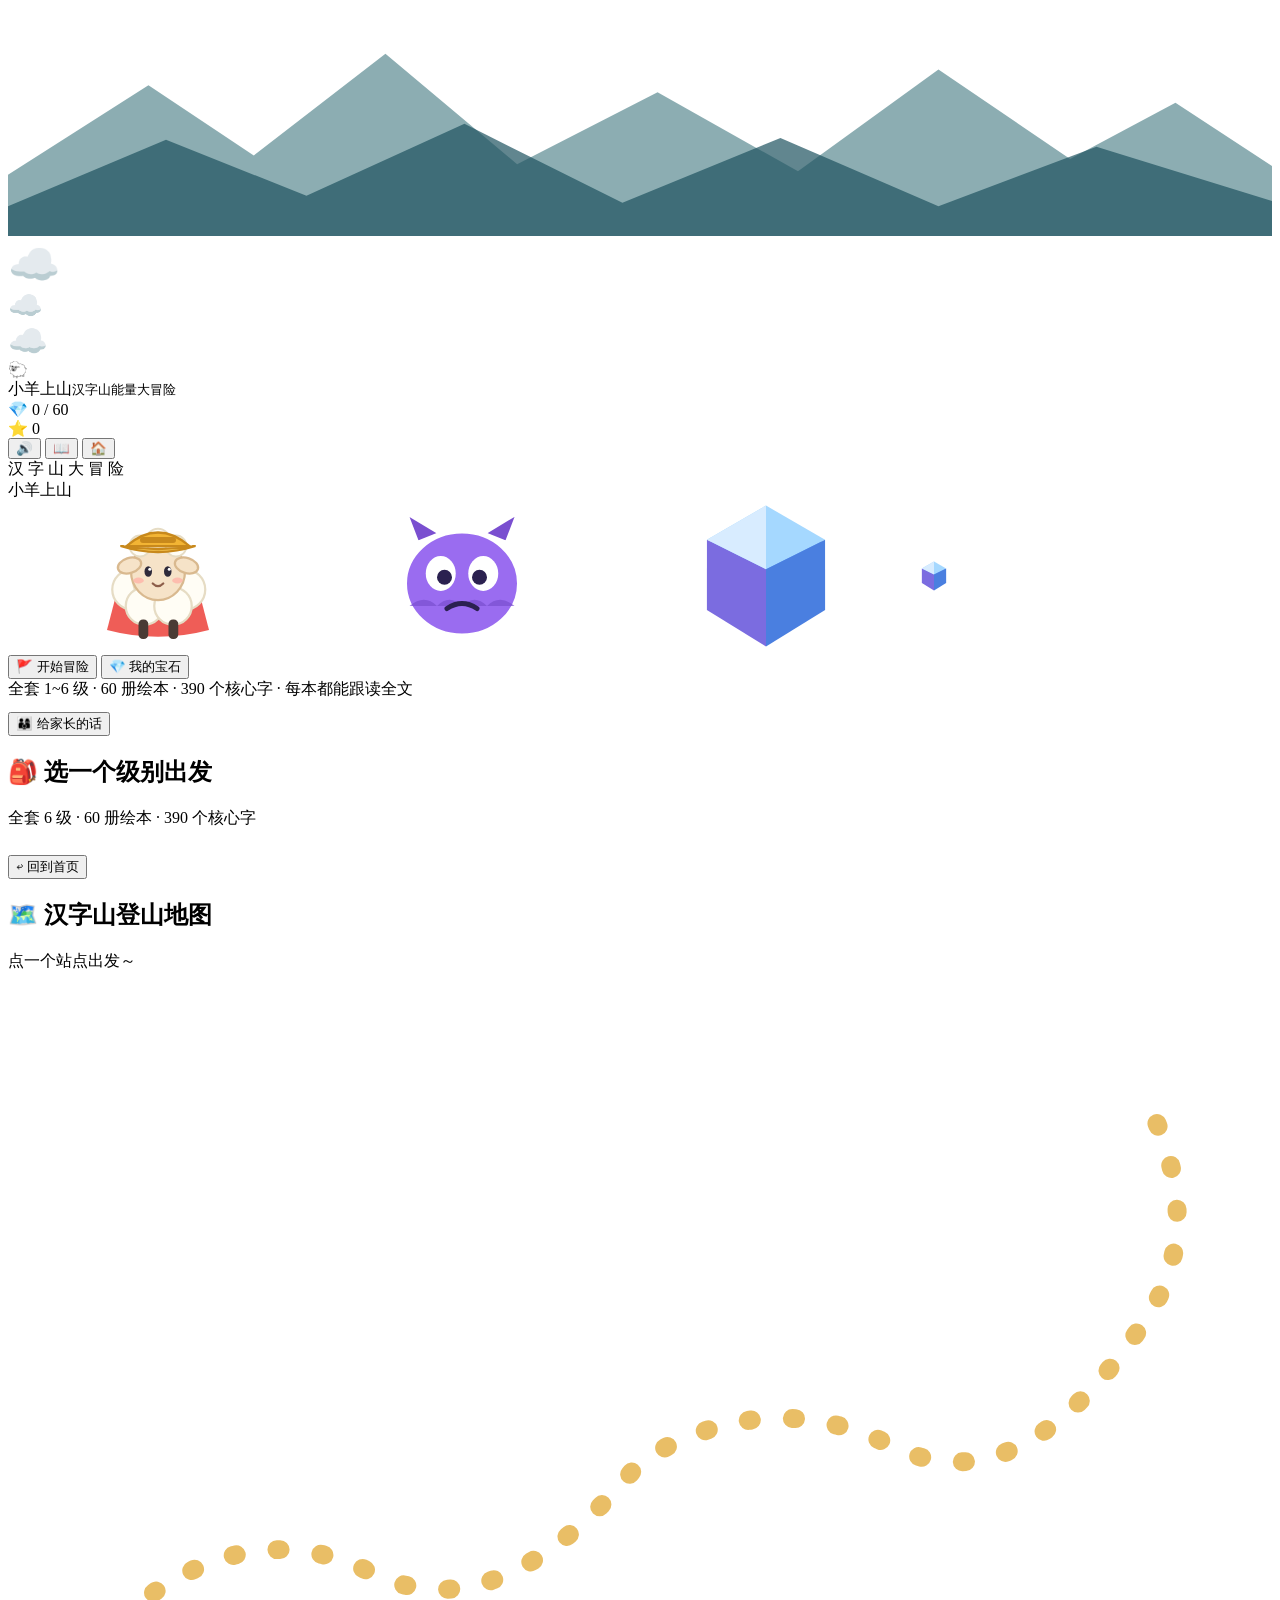
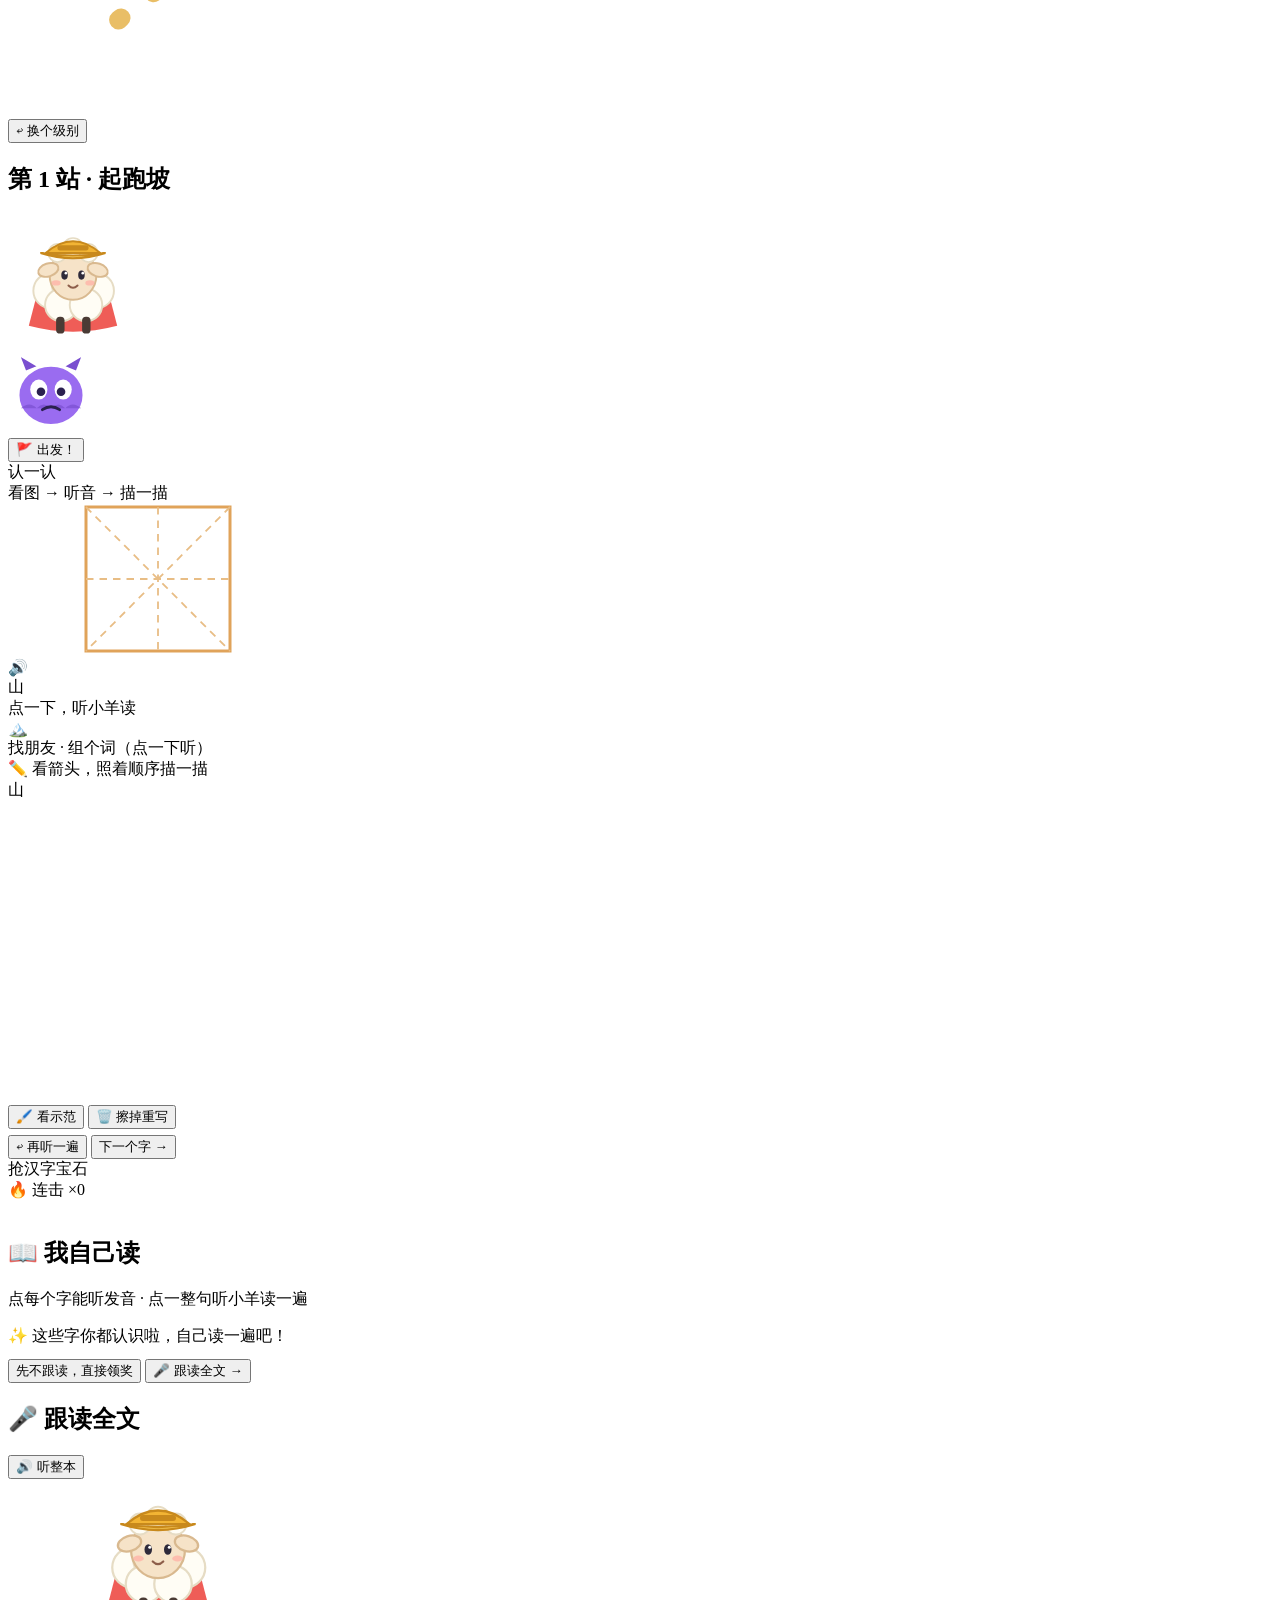
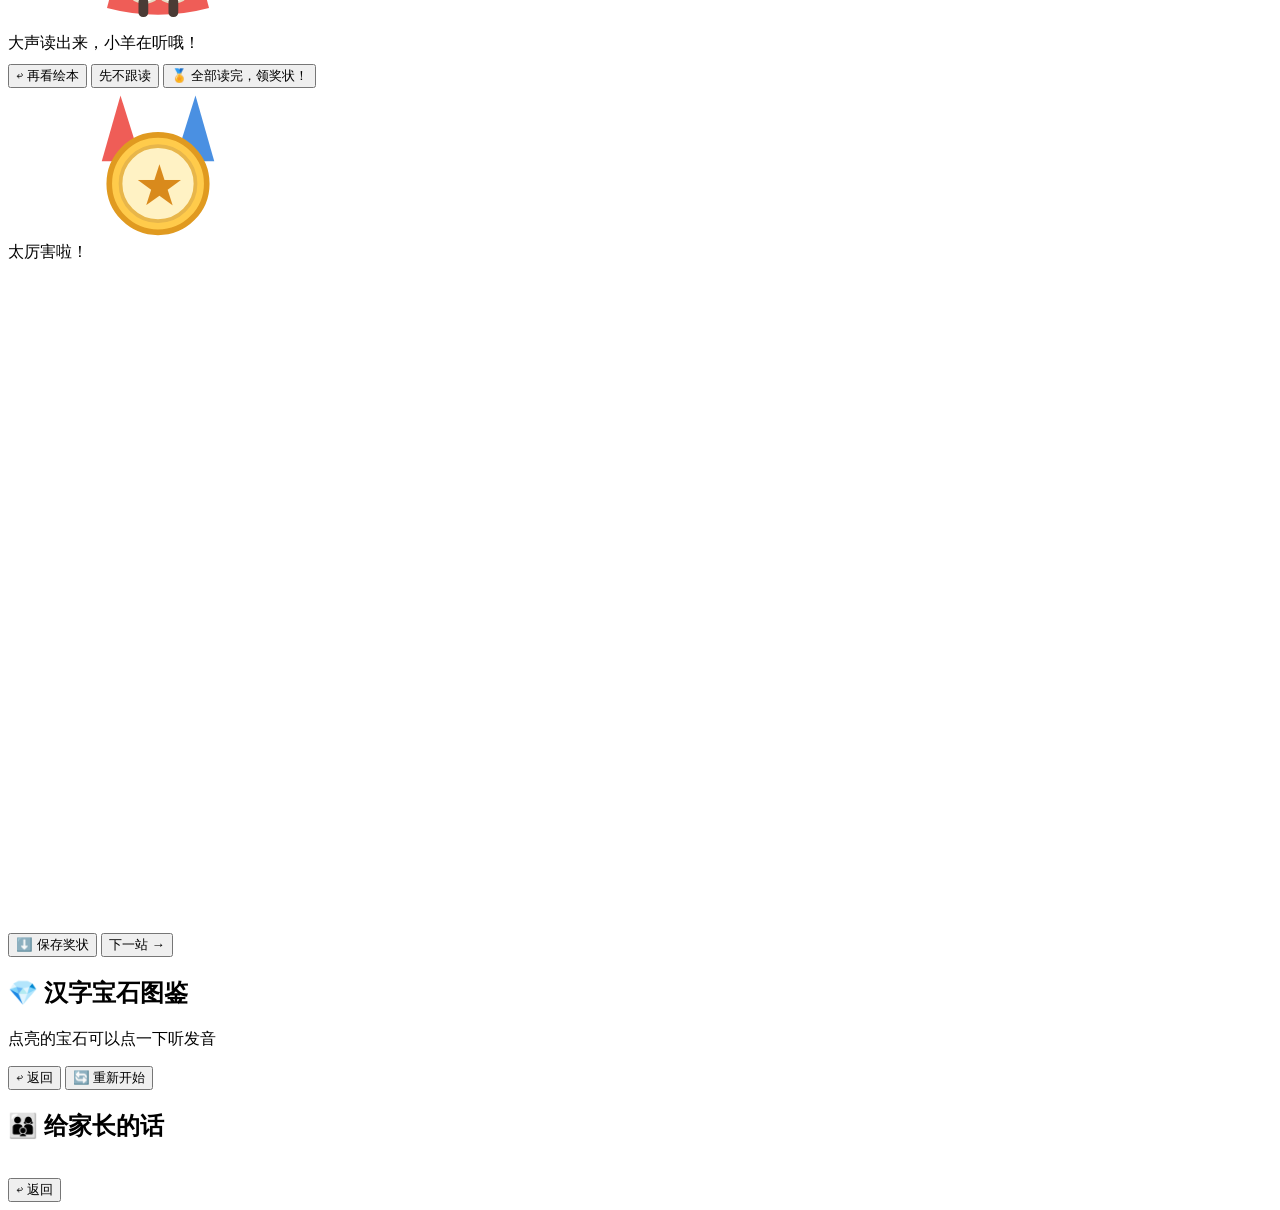
<file: src/shell.html>
<!DOCTYPE html>
<html lang="zh-CN">
<head>
<meta charset="UTF-8">
<meta name="viewport" content="width=device-width,initial-scale=1,maximum-scale=1,user-scalable=no,viewport-fit=cover">
<meta name="theme-color" content="#2a3b7d">
<title>小羊上山 · 汉字山能量大冒险</title>
<style>/*CSS*/</style>
</head>
<body>
<!-- ===== 可复用的手绘角色 ===== -->
<svg width="0" height="0" style="position:absolute" aria-hidden="true">
  <defs>
    <symbol id="ic-sheep" viewBox="0 0 200 200">
      <!-- 披风 -->
      <path d="M46 118 Q100 98 154 118 L168 172 Q100 190 32 172 Z" fill="#ef5d57"/>
      <path d="M46 118 Q100 98 154 118 L158 132 Q100 114 42 132 Z" fill="#ff7c6b"/>
      <!-- 身体云朵 -->
      <g fill="#fffdf5" stroke="#e6dcc4" stroke-width="3">
        <circle cx="66" cy="118" r="27"/><circle cx="100" cy="106" r="33"/>
        <circle cx="136" cy="118" r="27"/><circle cx="82" cy="140" r="25"/><circle cx="120" cy="140" r="25"/>
      </g>
      <!-- 腿 -->
      <rect x="74" y="158" width="13" height="26" rx="6" fill="#4a3b35"/>
      <rect x="114" y="158" width="13" height="26" rx="6" fill="#4a3b35"/>
      <!-- 脸 -->
      <ellipse cx="100" cy="94" rx="36" ry="38" fill="#f6e3c8" stroke="#d9b98f" stroke-width="3"/>
      <!-- 耳朵 -->
      <ellipse cx="62" cy="86" rx="16" ry="10" fill="#f6e3c8" stroke="#d9b98f" stroke-width="3" transform="rotate(-18 62 86)"/>
      <ellipse cx="138" cy="86" rx="16" ry="10" fill="#f6e3c8" stroke="#d9b98f" stroke-width="3" transform="rotate(18 138 86)"/>
      <!-- 卷毛 -->
      <g fill="#fffdf5" stroke="#e6dcc4" stroke-width="2.5">
        <circle cx="76" cy="60" r="14"/><circle cx="100" cy="53" r="16"/><circle cx="124" cy="60" r="14"/>
      </g>
      <!-- 眼睛 -->
      <ellipse cx="87" cy="94" rx="5" ry="7" fill="#2e2a3a"/><ellipse cx="113" cy="94" rx="5" ry="7" fill="#2e2a3a"/>
      <circle cx="89" cy="91" r="2" fill="#fff"/><circle cx="115" cy="91" r="2" fill="#fff"/>
      <!-- 腮红 + 嘴 -->
      <ellipse cx="74" cy="106" rx="7" ry="4" fill="#ffb3a7" opacity=".8"/>
      <ellipse cx="126" cy="106" rx="7" ry="4" fill="#ffb3a7" opacity=".8"/>
      <path d="M93 110 Q100 117 107 110" stroke="#8d5e4a" stroke-width="3" fill="none" stroke-linecap="round"/>
      <!-- 探险帽 -->
      <path d="M58 60 Q100 24 142 60 Z" fill="#f2b434" stroke="#c8891c" stroke-width="3"/>
      <path d="M50 60 Q100 68 150 60 Q100 76 50 60 Z" fill="#ffd25e" stroke="#c8891c" stroke-width="3"/>
      <rect x="76" y="48" width="48" height="8" rx="4" fill="#c8891c"/>
    </symbol>
    <symbol id="ic-villain" viewBox="0 0 120 120">
      <path d="M24 34 L14 8 L44 26 Z" fill="#7a4fd0" stroke="#fff" stroke-width="4" stroke-linejoin="round"/>
      <path d="M96 34 L106 8 L76 26 Z" fill="#7a4fd0" stroke="#fff" stroke-width="4" stroke-linejoin="round"/>
      <ellipse cx="60" cy="66" rx="46" ry="42" fill="#9a6cf0" stroke="#fff" stroke-width="4"/>
      <path d="M18 84 Q30 74 40 84 Q50 74 60 84 Q70 74 80 84 Q90 74 102 84" fill="#7a4fd0" opacity=".7"/>
      <ellipse cx="43" cy="58" rx="12" ry="14" fill="#fff"/><ellipse cx="77" cy="58" rx="12" ry="14" fill="#fff"/>
      <circle cx="46" cy="61" r="6" fill="#2b2150"/><circle cx="74" cy="61" r="6" fill="#2b2150"/>
      <path d="M48 86 Q60 78 72 86" stroke="#2b2150" stroke-width="4" fill="none" stroke-linecap="round"/>
    </symbol>
    <symbol id="ic-gem" viewBox="0 0 60 66">
      <polygon points="30,2 56,17 56,48 30,64 4,48 4,17" fill="#6aa8ff" stroke="#fff" stroke-width="3"/>
      <polygon points="30,2 56,17 30,30 4,17" fill="#a5d8ff"/>
      <polygon points="30,30 56,17 56,48 30,64" fill="#4a7fe0"/>
      <polygon points="30,30 4,17 4,48 30,64" fill="#7b6ce0"/>
      <polygon points="30,2 30,30 4,17" fill="#d8ecff"/>
    </symbol>
    <symbol id="ic-medal" viewBox="0 0 160 160">
      <path d="M40 8 L62 78 L20 78 Z" fill="#ef5d57"/><path d="M120 8 L140 78 L98 78 Z" fill="#4a90e2"/>
      <circle cx="80" cy="102" r="52" fill="#ffcb4b" stroke="#e09a20" stroke-width="6"/>
      <circle cx="80" cy="102" r="40" fill="#fff2c4" stroke="#e8b64a" stroke-width="4"/>
      <text x="80" y="120" text-anchor="middle" font-size="46" font-weight="900" fill="#d98a1c" font-family="KaiTi,serif">★</text>
    </symbol>
    <symbol id="ic-grid" viewBox="0 0 100 100">
      <rect x="2" y="2" width="96" height="96" fill="none" stroke="#e0a35a" stroke-width="2"/>
      <path d="M50 2 V98 M2 50 H98 M2 2 L98 98 M98 2 L2 98" stroke="#e8bd85" stroke-width="1.2" stroke-dasharray="5 4"/>
    </symbol>
  </defs>
</svg>

<div id="stars-bg"></div>
<svg class="mtn" viewBox="0 0 1440 260" preserveAspectRatio="none" aria-hidden="true">
  <path d="M0 190 L160 88 L280 168 L430 52 L580 178 L740 96 L900 186 L1060 70 L1210 172 L1330 108 L1440 180 L1440 260 L0 260Z" fill="#2f6b74" opacity=".55"/>
  <path d="M0 226 L180 150 L340 214 L520 132 L700 222 L880 148 L1060 226 L1240 158 L1440 220 L1440 260 L0 260Z" fill="#1f5360" opacity=".7"/>
</svg>
<div class="cloud" style="top:14%;font-size:42px;animation-delay:0s">☁️</div>
<div class="cloud" style="top:31%;font-size:28px;animation-delay:-9s">☁️</div>
<div class="cloud" style="top:8%;font-size:32px;animation-delay:-17s">☁️</div>

<div id="app">
  <div class="frame">
    <!-- 顶栏 -->
    <div class="topbar">
      <span class="logo-mark">🐑</span>
      <div class="top-title">小羊上山<small>汉字山能量大冒险</small></div>
      <div class="spacer"></div>
      <div class="chip gold" id="gemChip">💎 0 / 60</div>
      <div class="chip" id="starChip">⭐ 0</div>
      <button class="icon-btn" id="muteBtn" title="音效开关">🔊</button>
      <button class="icon-btn" id="dexBtn" title="汉字宝石图鉴">📖</button>
      <button class="icon-btn" id="homeBtn" title="回到首页">🏠</button>
    </div>

    <!-- 首页 -->
    <div class="screen on" id="scr-home">
      <div class="home-wrap">
        <div class="home-panel">
          <div class="home-sub">汉 字 山 大 冒 险</div>
          <div class="home-title">小羊上山</div>
          <div class="home-scene">
            <svg class="hero-sheep"><use href="#ic-sheep"/></svg>
            <svg class="hero-villain"><use href="#ic-villain"/></svg>
            <svg class="hero-gem" style="left:16%;top:26%"><use href="#ic-gem"/></svg>
            <svg class="hero-gem" style="right:20%;top:8%;width:28px;animation-delay:-1.6s"><use href="#ic-gem"/></svg>
            <div class="home-ground"></div>
          </div>
          <div class="home-btns">
            <button class="btn" id="startBtn">🚩 开始冒险</button>
            <button class="btn blue" id="dexHomeBtn">💎 我的宝石</button>
          </div>
          <div class="home-tip" id="homeTip">全套 1~6 级 · 60 册绘本 · 390 个核心字 · 每本都能跟读全文</div>
        </div>
        <button class="btn ghost small" id="parentBtn" style="margin-top:12px">👨‍👩‍👦 给家长的话</button>
      </div>
    </div>

    <!-- 选级 -->
    <div class="screen" id="scr-levels">
      <h2 class="big">🎒 选一个级别出发</h2>
      <p class="sub" id="levelSub">全套 6 级 · 60 册绘本 · 390 个核心字</p>
      <div class="level-grid" id="levelGrid"></div>
      <button class="btn ghost small" id="levelBack" style="margin-top:10px">↩ 回到首页</button>
    </div>

    <!-- 登山地图 -->
    <div class="screen" id="scr-map">
      <h2 class="big" id="mapTitle">🗺️ 汉字山登山地图</h2>
      <p class="sub" id="mapSub">点一个站点出发～</p>
      <div class="map-wrap" id="mapWrap">
        <svg class="map-path" viewBox="0 0 800 460" preserveAspectRatio="none">
          <path d="M70 400 Q150 330 230 370 T400 300 Q480 250 560 290 Q640 330 720 210 Q760 150 720 70"
                fill="none" stroke="#e6b34c" stroke-width="12" stroke-linecap="round" stroke-dasharray="2 26" opacity=".85"/>
        </svg>
      </div>
      <button class="btn ghost small" id="mapBack">↩ 换个级别</button>
    </div>

    <!-- 剧情 -->
    <div class="screen" id="scr-story">
      <h2 class="big" id="storyTitle">第 1 站 · 起跑坡</h2>
      <div class="story-box" style="margin-top:auto">
        <svg width="130" height="130" style="flex:0 0 130px"><use href="#ic-sheep"/></svg>
        <div>
          <div class="speech" id="storySpeech"></div>
          <div class="story-villain" id="storyVillain"></div>
        </div>
        <svg width="86" height="86" style="flex:0 0 86px"><use href="#ic-villain"/></svg>
      </div>
      <div class="mission" id="storyMission"></div>
      <button class="btn green" id="storyGo" style="margin-bottom:auto">🚩 出发！</button>
    </div>

    <!-- 认字 -->
    <div class="screen" id="scr-learn">
      <div class="game-head">
        <div class="game-title" id="learnTitle">认一认</div>
        <div class="hint" id="learnHint">看图 → 听音 → 描一描</div>
      </div>
      <div class="progress-dots" id="learnDots"></div>
      <div class="learn-wrap">
        <div class="learn-main">
          <div class="char-card" id="charCard">
            <svg class="grid-bg"><use href="#ic-grid"/></svg>
            <div class="speaker">🔊</div>
            <div class="big-char" id="bigChar">山</div>
            <div class="char-pinyin" id="charPinyin">点一下，听小羊读</div>
          </div>
          <div class="side-card">
            <div class="pic-card">
              <div class="pic-emoji" id="picEmoji">🏔️</div>
              <div class="pic-hint" id="picHint"></div>
            </div>
            <div class="word-card">
              <div class="word-label">找朋友 · 组个词（点一下听）</div>
              <div class="word-list" id="wordList"></div>
            </div>
            <div class="trace-card">
              <div class="trace-tip" id="traceTip">✏️ 看箭头，照着顺序描一描</div>
              <div class="trace-wrap" id="traceWrap">
                <div class="trace-char" id="traceChar">山</div>
                <canvas id="traceGuide" width="300" height="300"></canvas>
                <canvas id="traceCanvas" width="300" height="300"></canvas>
              </div>
              <div class="trace-btns">
                <button class="btn ghost tiny" id="traceDemo">🖌️ 看示范</button>
                <button class="btn ghost tiny" id="traceClear">🗑️ 擦掉重写</button>
              </div>
            </div>
          </div>
        </div>
        <div class="row" style="margin-top:6px">
          <button class="btn ghost small" id="learnBack">↩ 再听一遍</button>
          <button class="btn blue" id="learnNext">下一个字 →</button>
        </div>
      </div>
    </div>

    <!-- 小游戏 -->
    <div class="screen" id="scr-game">
      <div class="game-head">
        <div class="game-title" id="gameTitle">抢汉字宝石</div>
        <div class="combo" id="comboChip">🔥 连击 ×0</div>
      </div>
      <div class="progress-dots" id="gameDots"></div>
      <p class="sub" id="gameTip"></p>
      <div id="gameArea" style="width:100%;flex:1;display:flex;flex-direction:column;justify-content:center"></div>
      <div class="msg" id="gameMsg"></div>
    </div>

    <!-- 绘本阅读 -->
    <div class="screen" id="scr-read">
      <h2 class="big" id="readTitle">📖 我自己读</h2>
      <p class="sub">点每个字能听发音 · 点一整句听小羊读一遍</p>
      <div class="book">
        <div class="book-title" id="bookTitle"></div>
        <div class="book-lines" id="bookLines"></div>
        <div class="book-foot" id="bookFoot">✨ 这些字你都认识啦，自己读一遍吧！</div>
      </div>
      <div class="row" style="margin-top:12px">
        <button class="btn ghost small" id="readDone">先不跟读，直接领奖</button>
        <button class="btn green" id="readEcho">🎤 跟读全文 →</button>
      </div>
    </div>

    <!-- 跟读全文 -->
    <div class="screen" id="scr-echo">
      <h2 class="big" id="echoTitle">🎤 跟读全文</h2>
      <div class="echo-head">
        <div class="echo-book" id="echoBook"></div>
        <div class="echo-prog" id="echoProg"></div>
        <button class="btn ghost small" id="echoAll">🔊 听整本</button>
      </div>
      <div class="echo-tip" id="echoTip"></div>
      <div class="echo-list" id="echoList"></div>
      <div class="echo-stage">
        <svg class="echo-sheep"><use href="#ic-sheep"/></svg>
        <div class="echo-stars" id="echoStars"></div>
        <div class="echo-cheer" id="echoCheer">大声读出来，小羊在听哦！</div>
      </div>
      <div class="row" style="margin-top:10px">
        <button class="btn ghost small" id="echoBack">↩ 再看绘本</button>
        <button class="btn ghost small" id="echoSkip">先不跟读</button>
        <button class="btn green" id="echoDone">🏅 全部读完，领奖状！</button>
      </div>
    </div>

    <!-- 结算 -->
    <div class="screen" id="scr-award">
      <div class="award-wrap">
        <svg class="medal"><use href="#ic-medal"/></svg>
        <div class="award-title" id="awardTitle">太厉害啦！</div>
        <div class="award-badge" id="awardBadge"></div>
        <div class="award-row" id="awardGems"></div>
        <canvas id="certCanvas" width="1000" height="660"></canvas>
        <div class="row" style="margin-top:6px">
          <button class="btn ghost small" id="certDown">⬇️ 保存奖状</button>
          <button class="btn" id="awardNext">下一站 →</button>
        </div>
      </div>
    </div>

    <!-- 图鉴 -->
    <div class="screen" id="scr-dex">
      <h2 class="big">💎 汉字宝石图鉴</h2>
      <p class="sub" id="dexSub">点亮的宝石可以点一下听发音</p>
      <div class="dex-grid" id="dexGrid"></div>
      <div class="row" style="margin-top:12px">
        <button class="btn ghost small" id="dexBack">↩ 返回</button>
        <button class="btn ghost small" id="resetBtn">🔄 重新开始</button>
      </div>
    </div>

    <!-- 家长说明 -->
    <div class="screen" id="scr-parent">
      <h2 class="big">👨‍👩‍👦 给家长的话</h2>
      <div class="parent-note" id="parentNote"></div>
      <button class="btn ghost" id="parentBack" style="margin-top:16px">↩ 返回</button>
    </div>
  </div>
</div>
<div id="testOut" style="display:none"></div>
<script>/*JS*/</script>
</body>
</html>
</file>
